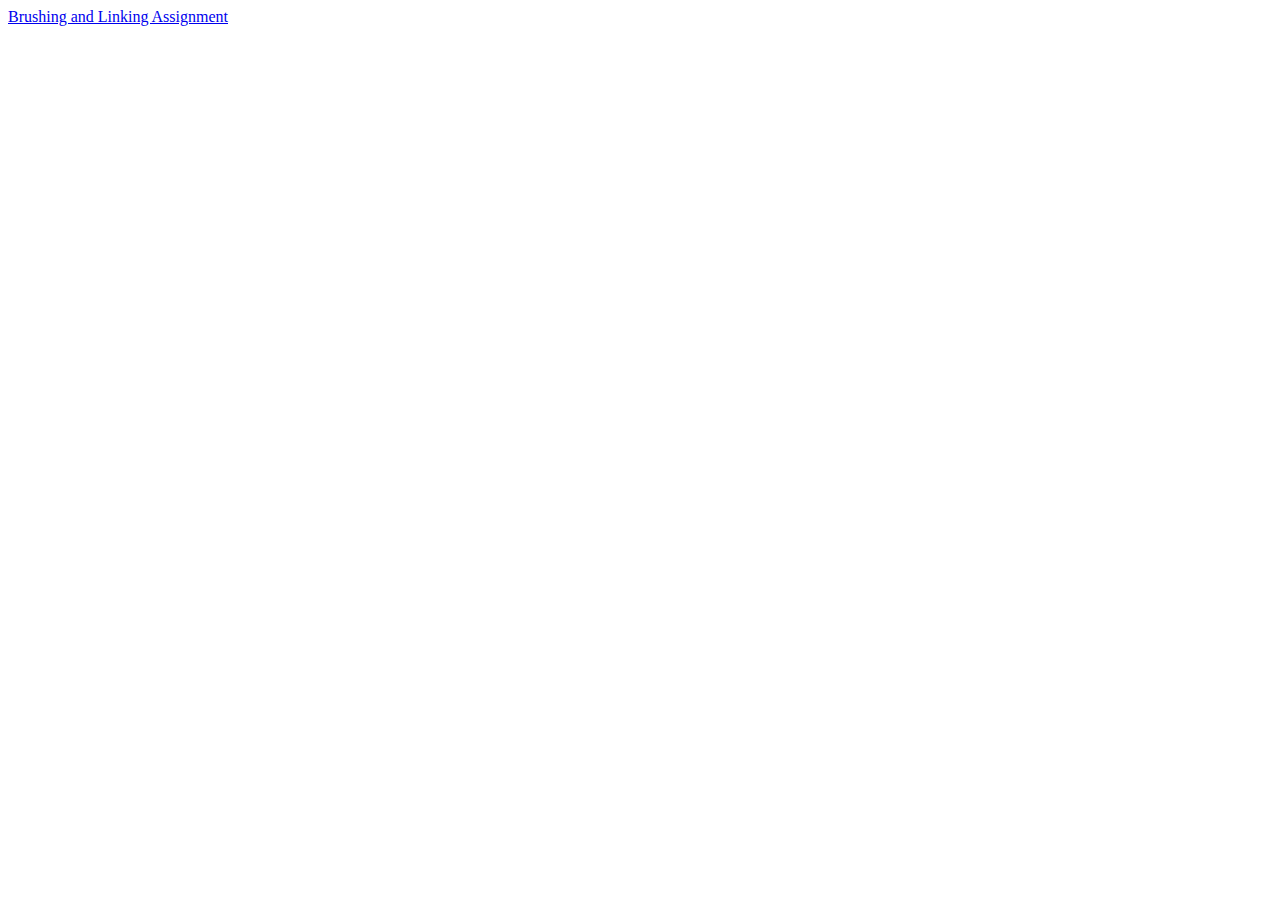
<file: index.html>
<!DOCTYPE html>
<html lang="en">
<head>
    <meta charset="UTF-8">
    <title>Title</title>
</head>
<body>
    <a href="brushing-linking-assignment/index.html">Brushing and Linking Assignment</a>
</body>
</html>
</file>
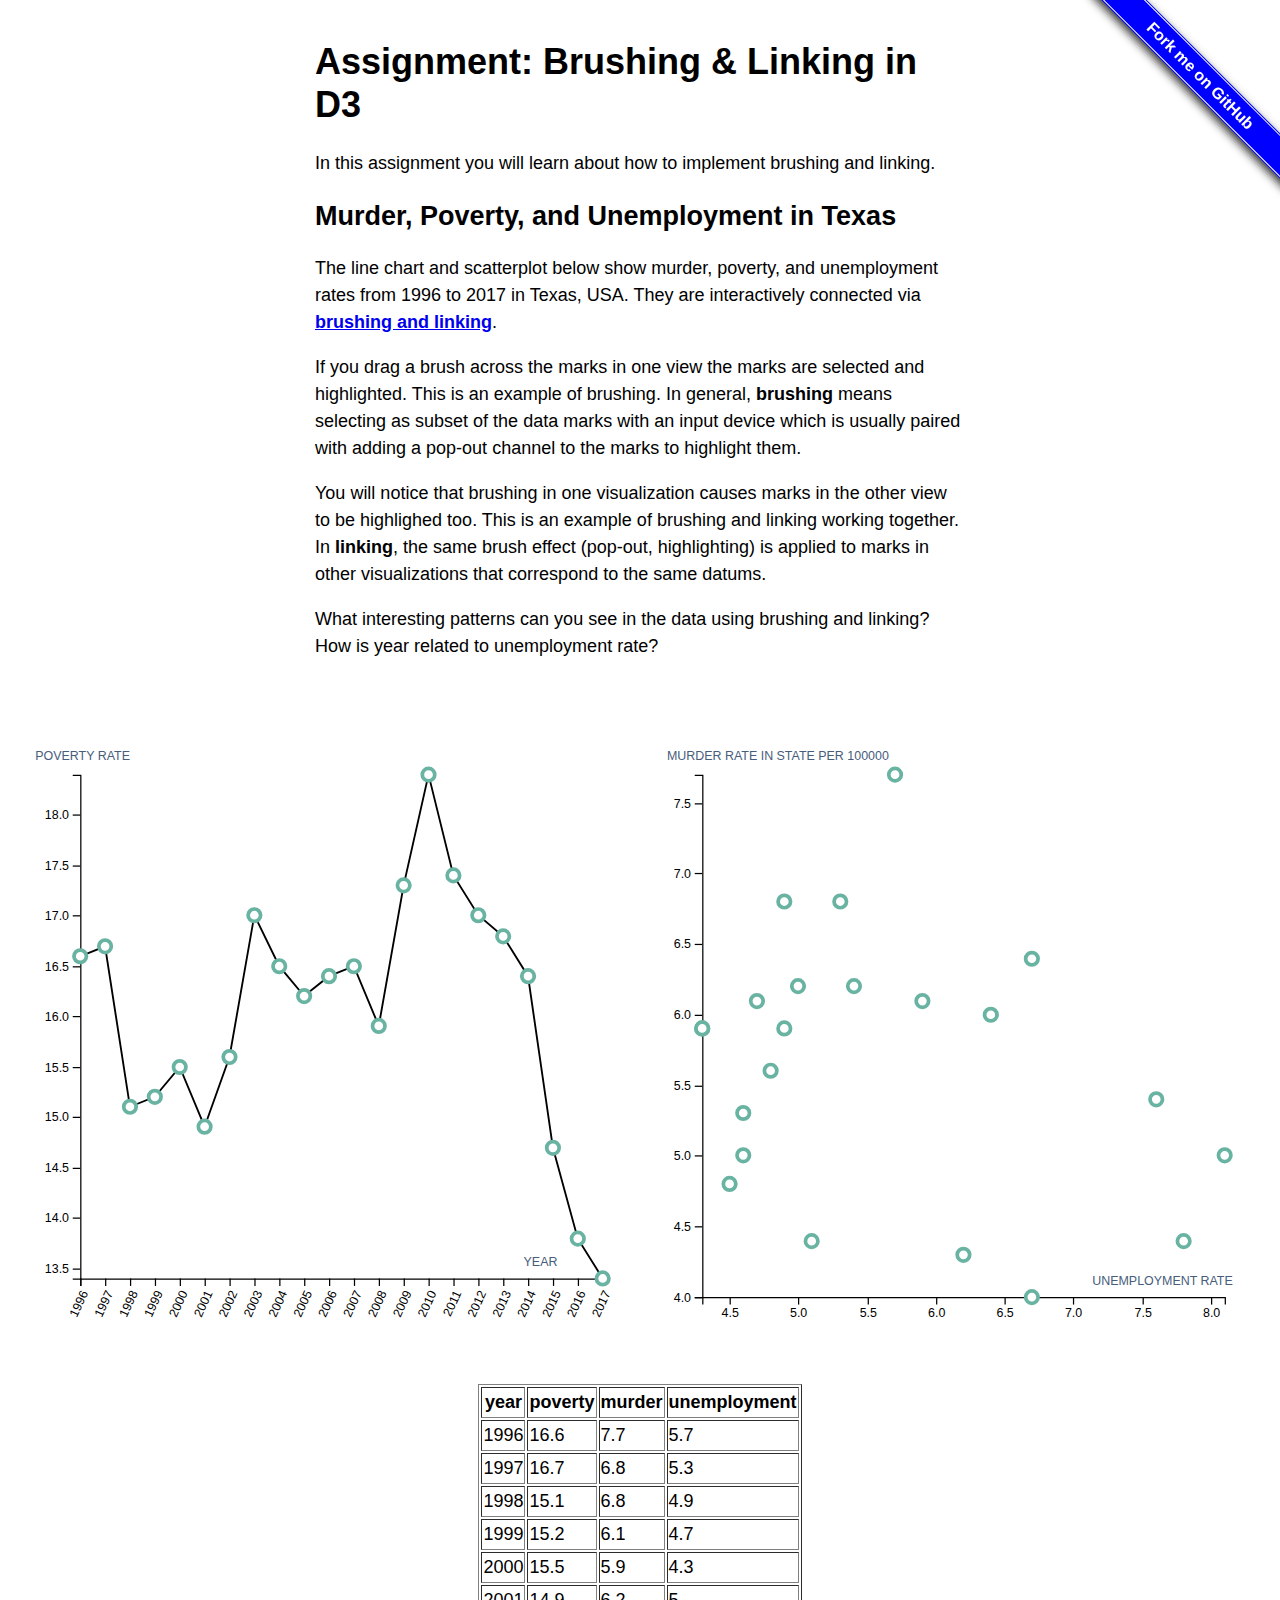
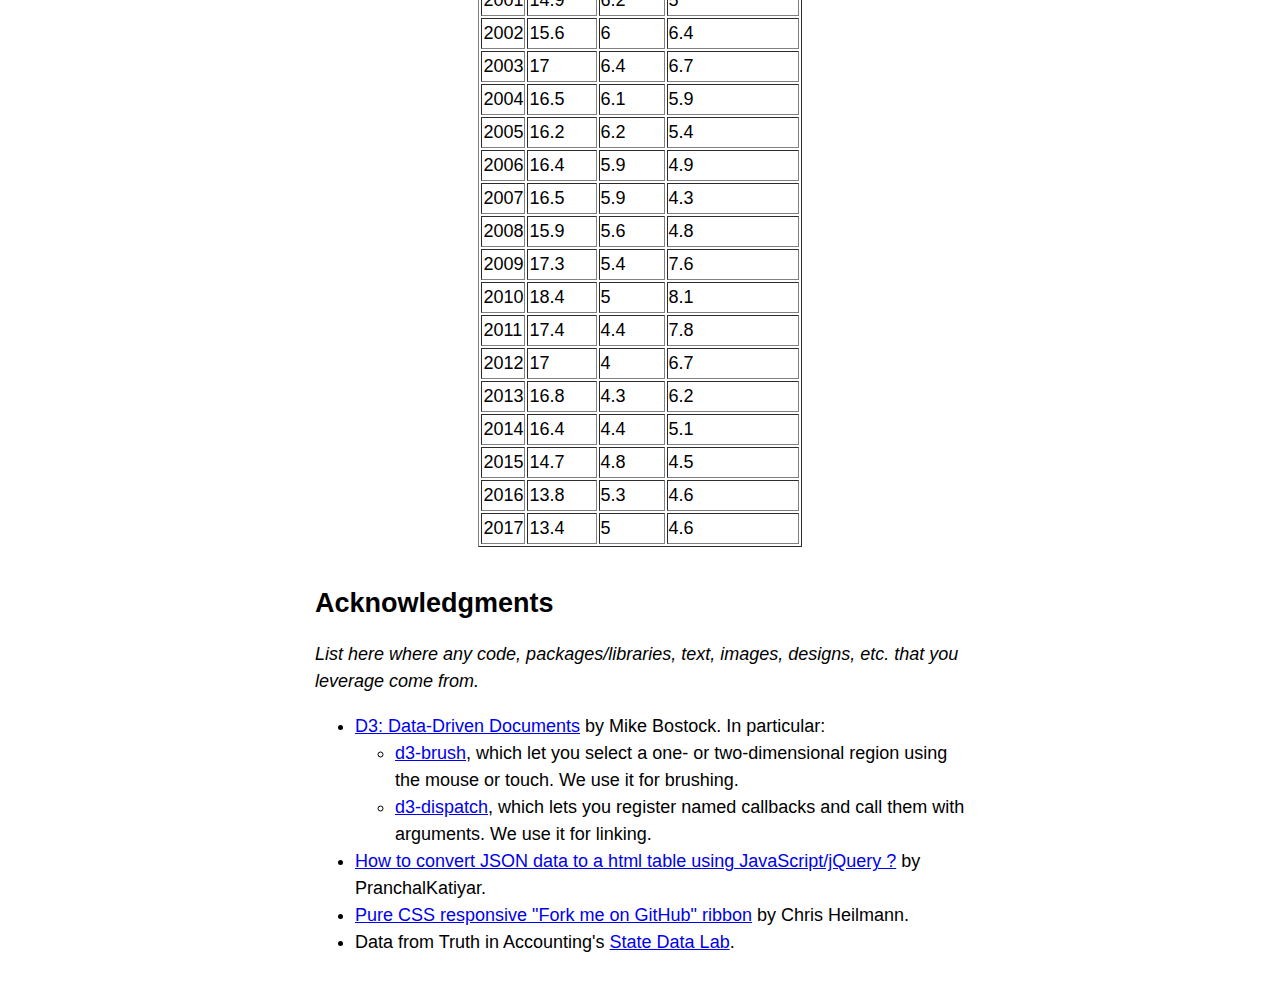
<file: brushing-linking-assignment/index.html>
<!DOCTYPE html>
<html lang="en">

<!-- Metadata -->
<head>
  <meta charset="utf-8">

  <!-- Title -->
  <title>Assignment: Brushing &amp; Linking in D3</title>
  
  <!-- CSS Styling -->
  <link rel="stylesheet" href="style.css">
 
  <!-- Favicons -->
  <link rel="apple-touch-icon" sizes="180x180" href="favicons/apple-touch-icon.png">
  <link rel="icon" type="image/png" sizes="32x32" href="favicons/favicon-32x32.png">
  <link rel="icon" type="image/png" sizes="16x16" href="favicons/favicon-16x16.png">
  <link rel="manifest" href="favicons/site.webmanifest">
  <link rel="shortcut icon" href="favicons/favicon.ico">
  <meta name="msapplication-TileColor" content="#da532c">
  <meta name="msapplication-config" content="favicons/browserconfig.xml">
  <meta name="theme-color" content="#ffffff">

  <script src="https://ajax.googleapis.com/ajax/libs/jquery/3.4.1/jquery.min.js"></script>
</head>

<!-- Main page content -->
<body>

  <!-- Update this with your GitHub repo URL -->
  <span id="forkongithub"><a href="https://github.com/Northeastern-DS-4200-F19/Assignment--Brushing-and-Linking-in-D3-tomerzur">Fork me on GitHub</a></span>
  
  <!-- Writeup -->
  <div class="content-column">
    <h1>Assignment: Brushing &amp; Linking in D3</h1>

    <p>
      In this assignment you will learn about how to implement brushing and linking.
    </p>

    <h2>Murder, Poverty, and Unemployment in Texas</h2>

    <p>
      The line chart and scatterplot below show murder, poverty, and unemployment rates from 1996 to 2017 in Texas, USA.
      They are interactively connected via <strong><a href="https://infovis-wiki.net/wiki/Linking_and_Brushing">brushing and linking</a></strong>.
    </p>

    <p>
      If you drag a brush across the marks in one view the marks are selected and highlighted.
      This is an example of brushing.
      In general, <strong>brushing</strong> means selecting as subset of the data marks with an input device which is usually paired with adding a pop-out channel to the marks to highlight them.
    </p>

    <p>
      You will notice that brushing in one visualization causes marks in the other view to be highlighed too.
      This is an example of brushing and linking working together.
      In <strong>linking</strong>, the same brush effect (pop-out, highlighting) is applied to marks in other visualizations that correspond to the same datums.
    </p>

    <p>
      What interesting patterns can you see in the data using brushing and linking?
      How is year related to unemployment rate?
    </p>
    
  </div>
  
  <!-- Visualization goes here -->
  <div class="vis-holder">
    <div class="linechart-holder" id="linechart" align="left"></div>
    <div class="scatterplot-holder" id="scatterplot" align="right"></div>
  </div>

  <br>
  <br>

  <!--My table goes here -->
  <div class="table-holder" id="table_div" align="bottom">
    <table align = "center"
           id="table" border="1">
    </table>
  </div>

  <!-- Further writeup -->
  <div class="content-column">
    <h2>Acknowledgments</h2>

    <p>
      <em>List here where any code, packages/libraries, text, images, designs, etc. that you leverage come from.</em>
    </p>

    <ul>
      <li><a href="https://d3js.org/">D3: Data-Driven Documents</a> by Mike Bostock. In particular:
        <ul>
          <li><a href="https://github.com/d3/d3-brush">d3-brush</a>, which let you select a one- or two-dimensional
            region using the mouse or touch. We use it for brushing.</li>
          <li><a href="https://github.com/d3/d3-dispatch">d3-dispatch</a>, which lets you register named callbacks and
            call them with arguments. We use it for linking.</li>
        </ul>
      </li>
      <li><a href="https://www.geeksforgeeks.org/how-to-convert-json-data-to-a-html-table-using-javascript-jquery/">How to convert JSON data to a html table using JavaScript/jQuery ?</a> by PranchalKatiyar.</li>
      <li><a href="https://codepo8.github.io/css-fork-on-github-ribbon/#">Pure CSS responsive "Fork me on GitHub" ribbon</a> by Chris Heilmann.</li>
      <li>Data from Truth in Accounting's <a href="https://www.statedatalab.org/state_data_and_comparisons/">State Data Lab</a>.</li>
    </ul>
  </div>

  <!-- Scripts at the end avoid need for dealing with async, defer, or onload event handlers -->
  <script src="lib/d3.v5.12.0/d3.min.js"></script>
  <script src="js/table.js"></script>
  <script src="js/scatterplot.js"></script>
  <script src="js/linechart.js"></script>

  <script src="js/visualization.js"></script>
</body>

</html>
</file>
<file: brushing-linking-assignment/style.css>
/* General formatting */
body {
	padding: 0 10px;
	font: 18px/1.5 -apple-system, BlinkMacSystemFont, "avenir next",avenir, "Segoe UI", "lucida grande", "helvetica neue", helvetica, "Fira Sans",roboto, noto, "Droid Sans", cantarell, oxygen, ubuntu, "franklin gothic medium", "century gothic", "Liberation Sans",
	sans-serif;
}

div {
	display: block;
}

h1, h2, h3 {
	line-height: 1.2
}

/* Your text should be in a nice narrow column */
.content-column {
	max-width: 650px;
	margin: 40px auto;
}

/* But your visualization should be full-width and full-height */
.vis-holder {
  width: 100%;
  height: 100%;
  display: flex;
}

/* The line chart will take the left half of the screen */
.linechart-holder {
  flex: 0 0 50%;
}

/* The scatterplot will take the right half of the screen */
.scatterplot-holder {
  flex: 1;  
}

/* Default style for marks and channels used */
.point {
  fill: white;
  stroke: #69b3a2;
  stroke-width: 3;
}

.linePath {
  fill: none;
  stroke: black;
  stroke-width: 1.5;
}

.axisLabel {
  fill: #475d7c;
}

/* Style for selected marks */
.selected {
 fill: pink;
 stroke: red;
 opacity: 5;
}

/* Fork on GitHub ribbon via https://codepo8.github.io/css-fork-on-github-ribbon/# */  
#forkongithub a{
	background:#00F;
	color:#fff;
	text-decoration:none;
	font-family:arial,sans-serif;
	text-align:center;
	font-weight:bold;
	padding:5px 40px;
	font-size:1rem;
	line-height:1.4rem;
	position:relative;
	transition:0.5s;
}
#forkongithub a:hover{
	background:#118;
	color:#fff;
}
#forkongithub a::before,#forkongithub a::after{
	content:"";
	width:100%;
	display:block;
	position:absolute;
	top:1px;
	left:0;
	height:1px;
	background:#fff;
}
#forkongithub a::after{
	bottom:1px;
	top:auto;
}
@media screen and (min-width:1000px){
	#forkongithub{
		position:fixed;
		display:block;
		top:0;
		right:0;
		width:200px;
		overflow:hidden;
		height:200px;
		z-index:9999;
	}
	#forkongithub a{
		width:200px;
		position:absolute;
		top:60px;
		right:-60px;
		transform:rotate(45deg);
		-webkit-transform:rotate(45deg);
		-ms-transform:rotate(45deg);
		-moz-transform:rotate(45deg);
		-o-transform:rotate(45deg);
		box-shadow:4px 4px 10px rgba(0,0,0,0.8);
	}
}
</file>
